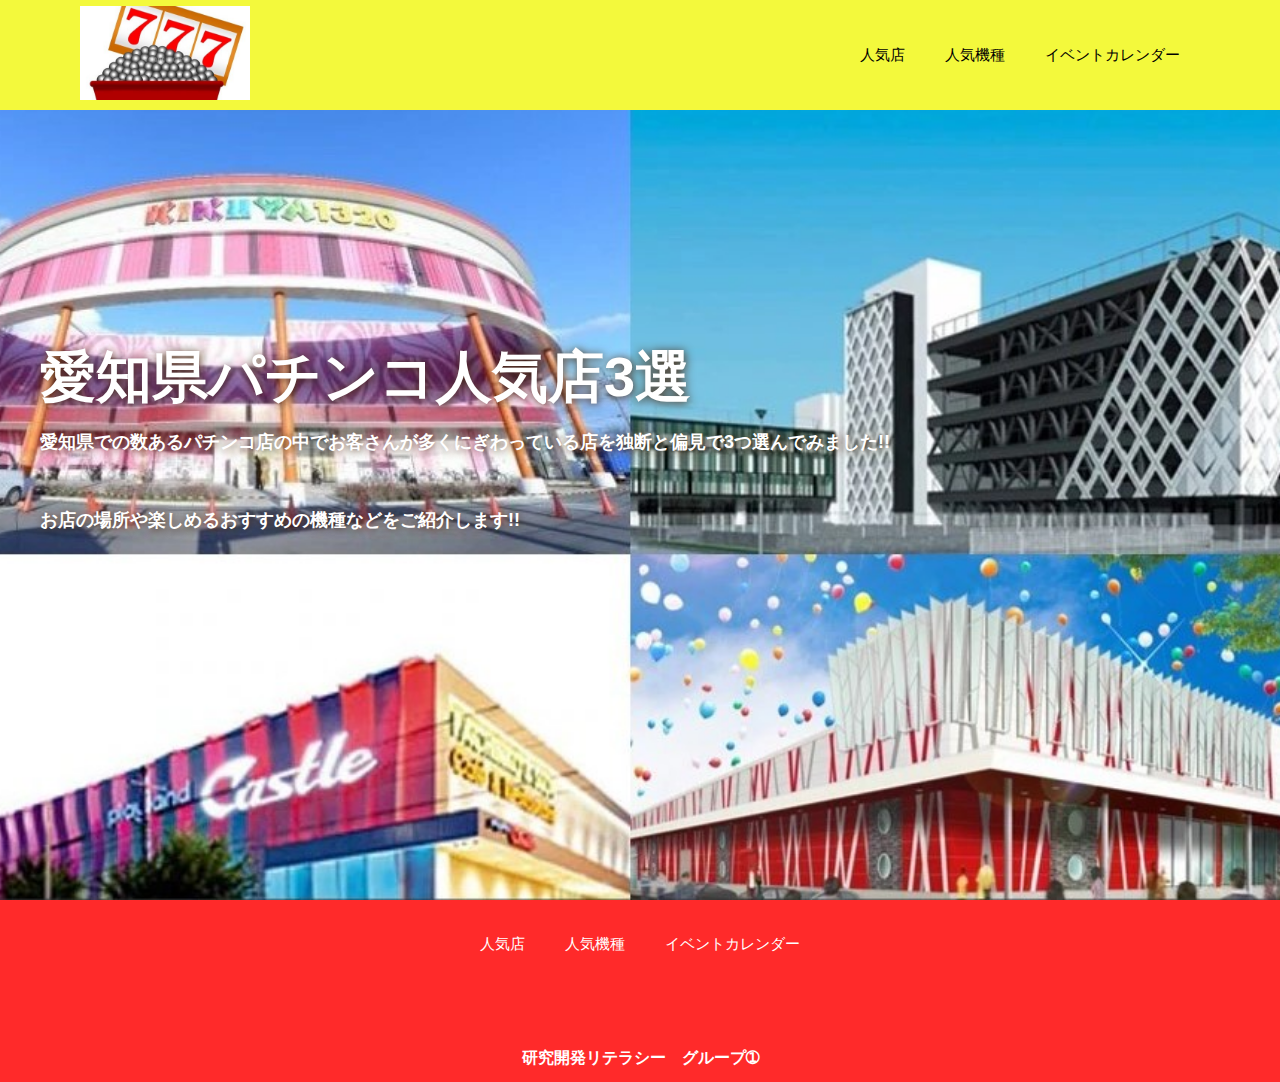
<file: index.html>
<!DOCTYPE html>
<html>
    <head>
        <meta charset="UTF-8">
        <title>愛知県パチンコ人気店まとめ</title>
        <meta name="description" content="愛知県パチンコ人気店まとめ">
        <meta name="viewport" content="width=device-width">
        <script src="https://ajax.googleapis.com/ajax/libs/jquery/1.11.0/jquery.min.js"></script>
        <script src="js/script.js"></script>
        <link href="css/index.css" rel="stylesheet">
        <link rel="preconnect" href="https://fonts.googleapis.com">  
    </head>
    <body>
        <header class="header">
            <div class="header-inner">
                <a class="header-logo" href="index.html">
                    <img src="images/common/patinko.jpg" alt="ロゴ" class="logo1">
                </a>
                <button class="toggle-menu-button"></button>
                <div class="header-site-menu">
                    <nav class="site-menu">
                        <ul>
                            <li><a href="map.html">人気店</a></li>
                            <li><a href="machine.html">人気機種</a></li>
                            <li><a href="event.html">イベントカレンダー</a></li>
                        </ul>
                    </nav>
                </div>
            </div>
        </header>
        <main class="main">
            
            <div class="first-view">
                <div class="first-view-text">
                    <h1>愛知県パチンコ人気店3選</h1>
                    <p>愛知県での数あるパチンコ店の中でお客さんが多くにぎわっている店を独断と偏見で3つ選んでみました!!</p>
                    <div class="lead">
                        <p>お店の場所や楽しめるおすすめの機種などをご紹介します!!</p>
                    </div>
                </div>
            </div>
        </main>
        <footer class="footer">
            <nav class="site-menu">
                <ul>
                    <li><a href="map.html">人気店</a></li>
                    <li><a href="machine.html">人気機種</a></li>
                    <li><a href="event.html">イベントカレンダー</a></li>
                </ul>
            </nav>
          
            <p class="copyright"><small>研究開発リテラシー　グループ➀</small></p>
        </footer>
    </body>
</html>
</file>
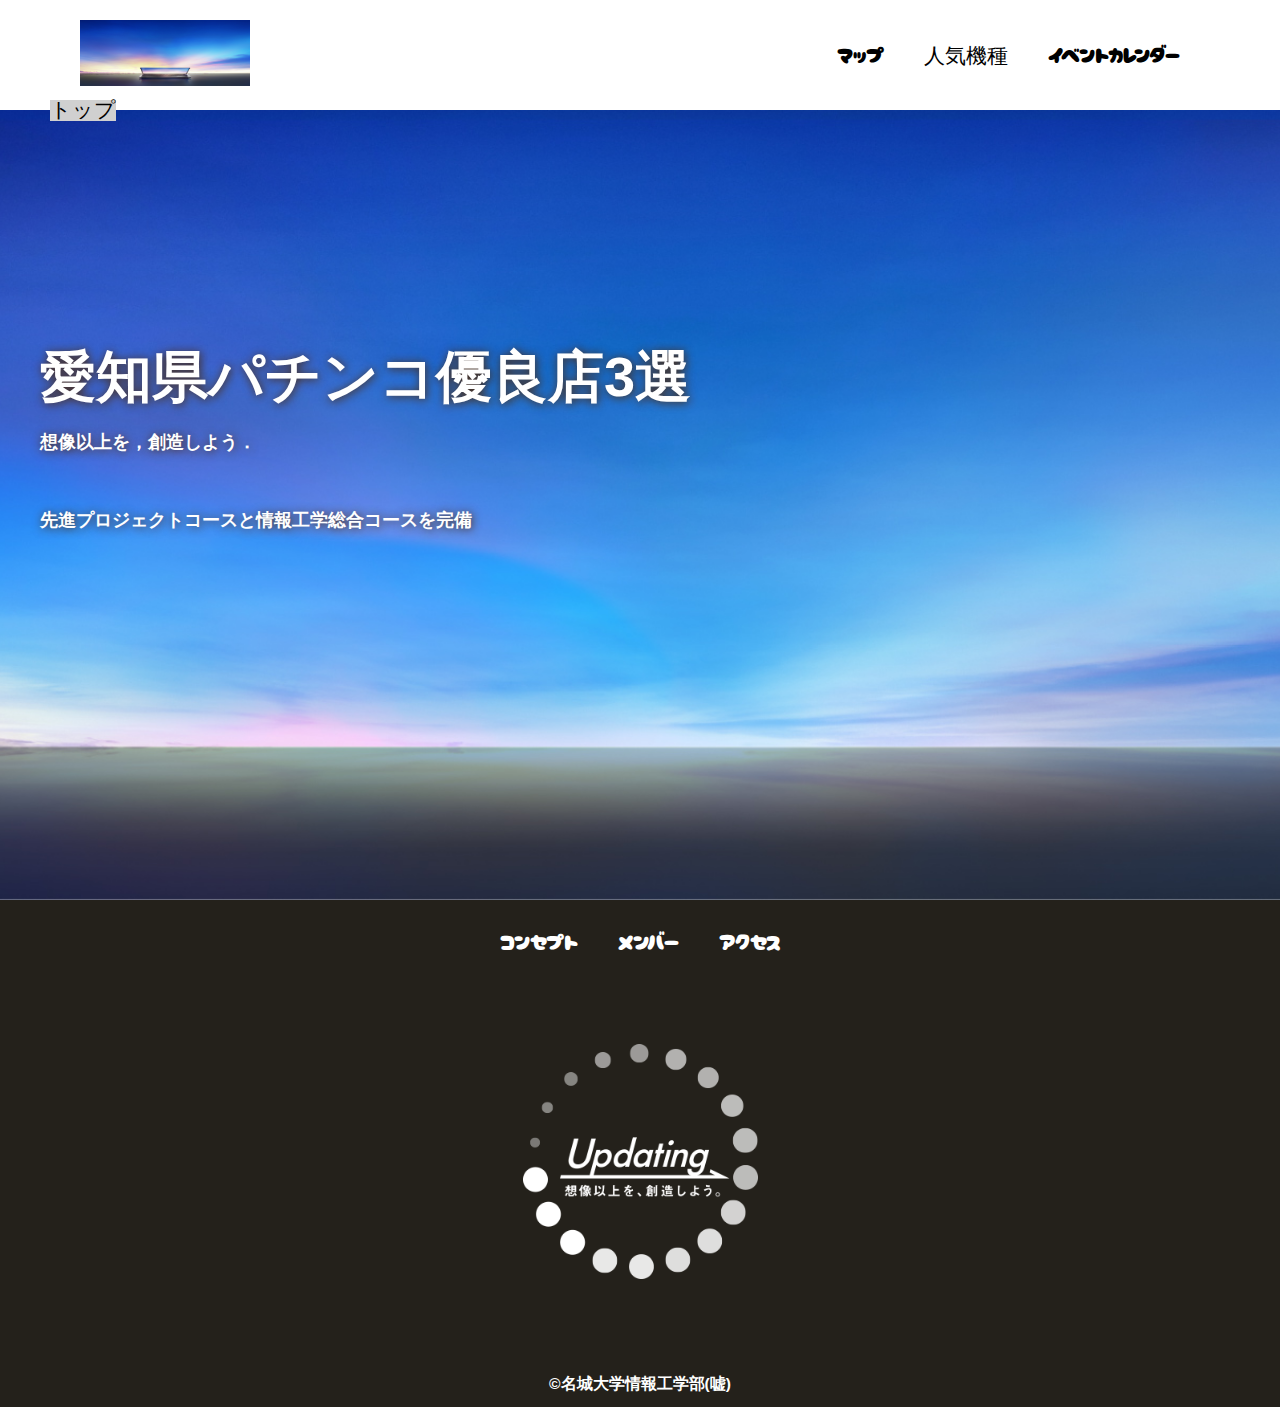
<file: 10/index.html>
<!DOCTYPE html>
<html>
    <head>
        <meta charset="UTF-8">
        <title>愛知県パチンコ優良店まとめ</title>
        <meta name="description" content="愛知県パチンコ優良店まとめ">
        <meta name="viewport" content="width=device-width">
        <script src="https://ajax.googleapis.com/ajax/libs/jquery/1.11.0/jquery.min.js"></script>
        <script src="js/script.js"></script>
        <link href="css/index.css" rel="stylesheet">
        <link rel="preconnect" href="https://fonts.googleapis.com">
        <link rel="preconnect" href="https://fonts.gstatic.com" crossorigin>
        <link href="https://fonts.googleapis.com/css2?family=Cherry+Bomb+One&display=swap" rel="stylesheet">    
    </head>
    <body>
        <header class="header">
            <div class="header-inner">
                <a class="header-logo" href="index.html">
                    <img src="images/common/logo.png" alt="ロゴ">
                </a>
                <button class="toggle-menu-button"></button>
                <div class="header-site-menu">
                    <nav class="site-menu">
                        <ul>
                            <li><a href="map.html">マップ</a></li>
                            <li><a href="machine.html">人気機種</a></li>
                            <li><a href="ivent.html">イベントカレンダー</a></li>
                        </ul>
                    </nav>
                </div>
            </div>
        </header>
        <main class="main">
            <nav class="floating">
                <ul>
                    <li><a href="#">トップ</a></li>
                </ul>
            </nav>
            <div class="first-view">
                <div class="first-view-text">
                    <h1>愛知県パチンコ優良店3選</h1>
                    <p>想像以上を，創造しよう．</p>
                    <div class="lead">
                        <p>先進プロジェクトコースと情報工学総合コースを完備</p>
                    </div>
                </div>
            </div>
        </main>
        <footer class="footer">
            <nav class="site-menu">
                <ul>
                    <li><a href="concept.html">コンセプト</a></li>
                    <li><a href="members.html">メンバー</a></li>
                    <li><a href="access.html">アクセス</a></li>
                </ul>
            </nav>
            <a class="footer-logo" href="index.html">
                <img src="images/common/logo_footer.png" alt="ロゴ">
            </a>
            <p class="copyright"><small>&copy;名城大学情報工学部(嘘)</small></p>
        </footer>
    </body>
</html>
</file>
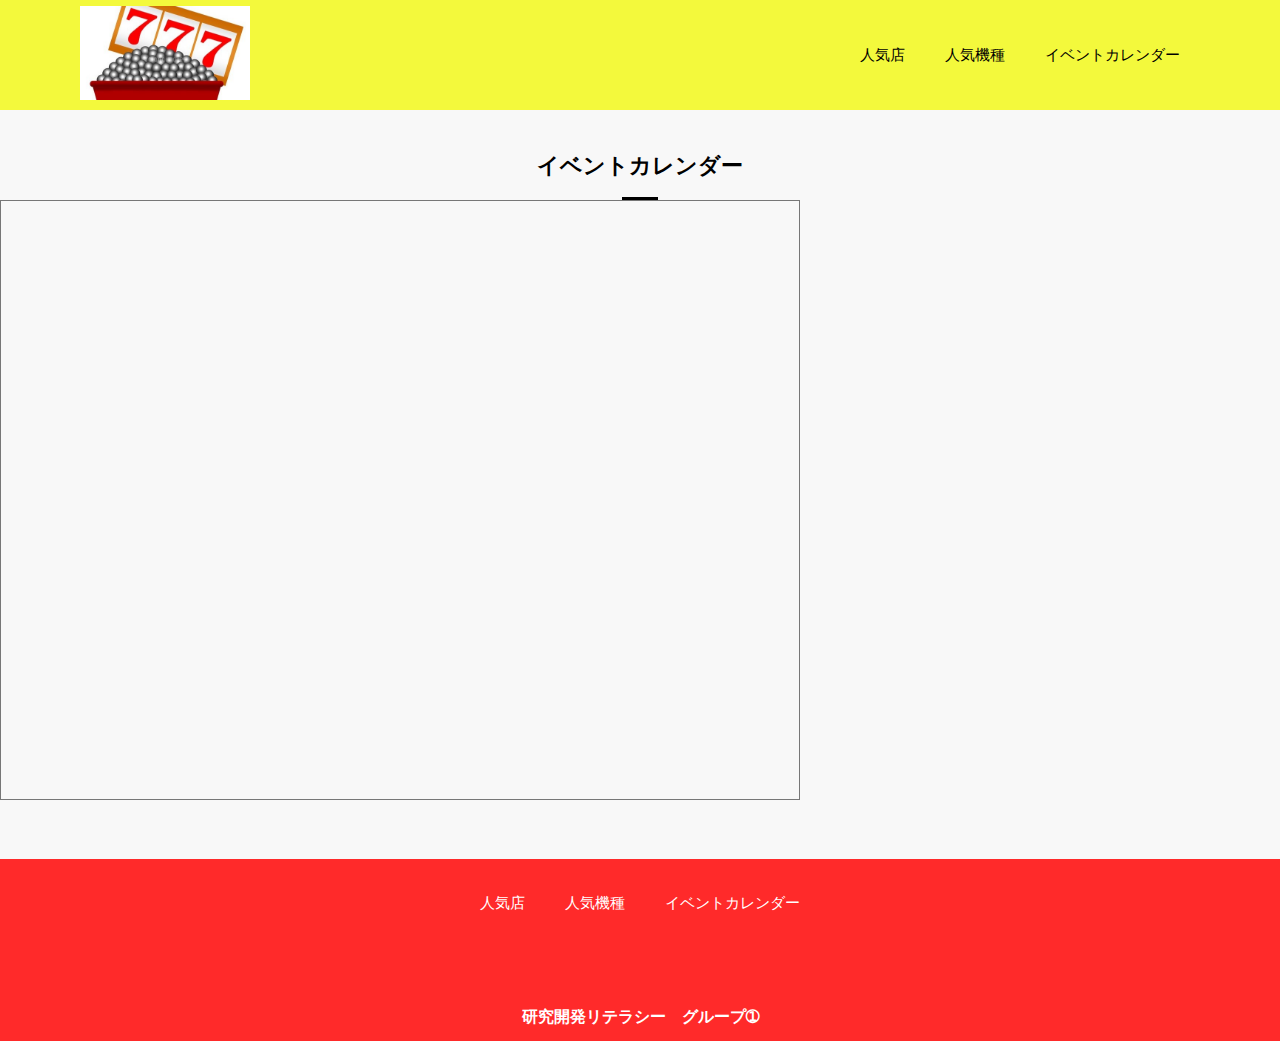
<file: event.html>
<!DOCTYPE html>
<html>
    <head>
        <meta charset="UTF-8">
        <title>イベントカレンダー</title>
        <meta name="description" content="カレンダー">
        <meta name="viewport" content="width=device-width">
        <script src="js/script.js"></script>
        <link href="css/common.css" rel="stylesheet">
        <link href="css/event.css" rel="stylesheet">
        <link rel="preconnect" href="https://fonts.googleapis.com">
    </head>
    <body>
        <header class="header">
            <div class="header-inner">
                <a class="header-logo" href="index.html">
                    <img src="images/common/patinko.jpg" alt="ロゴ">
                </a>
                <button class="toggle-menu-button"></button>
                <div class="header-site-menu">
                    <nav class="site-menu">
                        <ul>
                            <li><a href="map.html">人気店</a></li>
                            <li><a href="machine.html">人気機種</a></li>
                            <li><a href="event.html">イベントカレンダー</a></li>
                        </ul>
                    </nav>
                </div>
            </div>
        </header>
        <main class="main">
            <div class="members">
                <h2>イベントカレンダー</h2>
                <iframe src="https://calendar.google.com/calendar/embed?height=600&wkst=1&ctz=Asia%2FTokyo&bgcolor=%23ffffff&showTitle=0&showTz=0&src=MjMxMjA1MDg4QGNjbWFpbGcubWVpam8tdS5hYy5qcA&src=MjMxMjA1MDg4QGllLm1laWpvLXUuYWMuanA&color=%23039BE5&color=%23AD1457" style="border:solid 1px #777" width="800" height="600" frameborder="0" scrolling="no"></iframe>
            </div>
        </main>
        <footer class="footer">
            <nav class="site-menu">
                <ul>
                    <li><a href="map.html">人気店</a></li>
                    <li><a href="machine.html">人気機種</a></li>
                    <li><a href="event.html">イベントカレンダー</a></li>
                </ul>
            </nav>
            
            <p class="copyright"><small>研究開発リテラシー　グループ➀
            </small></p>
        </footer>
    </body>
</html>
</file>
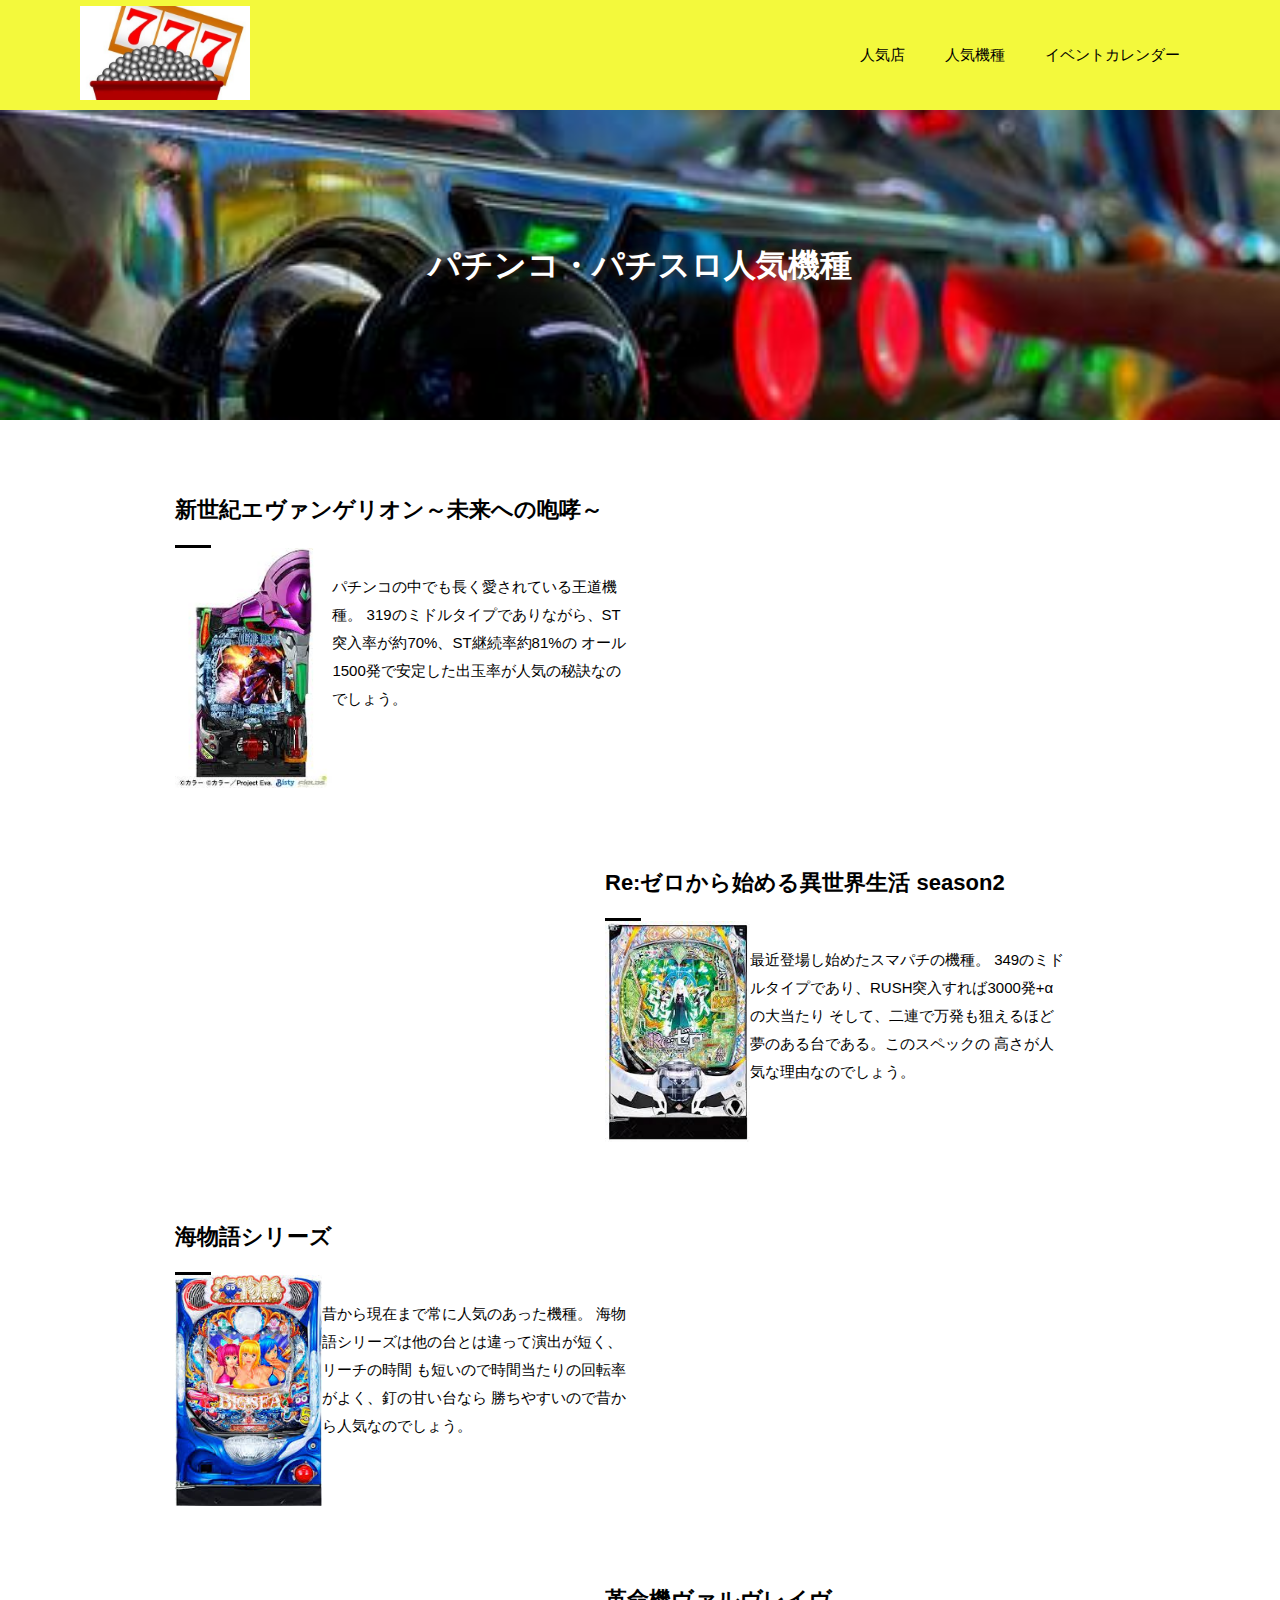
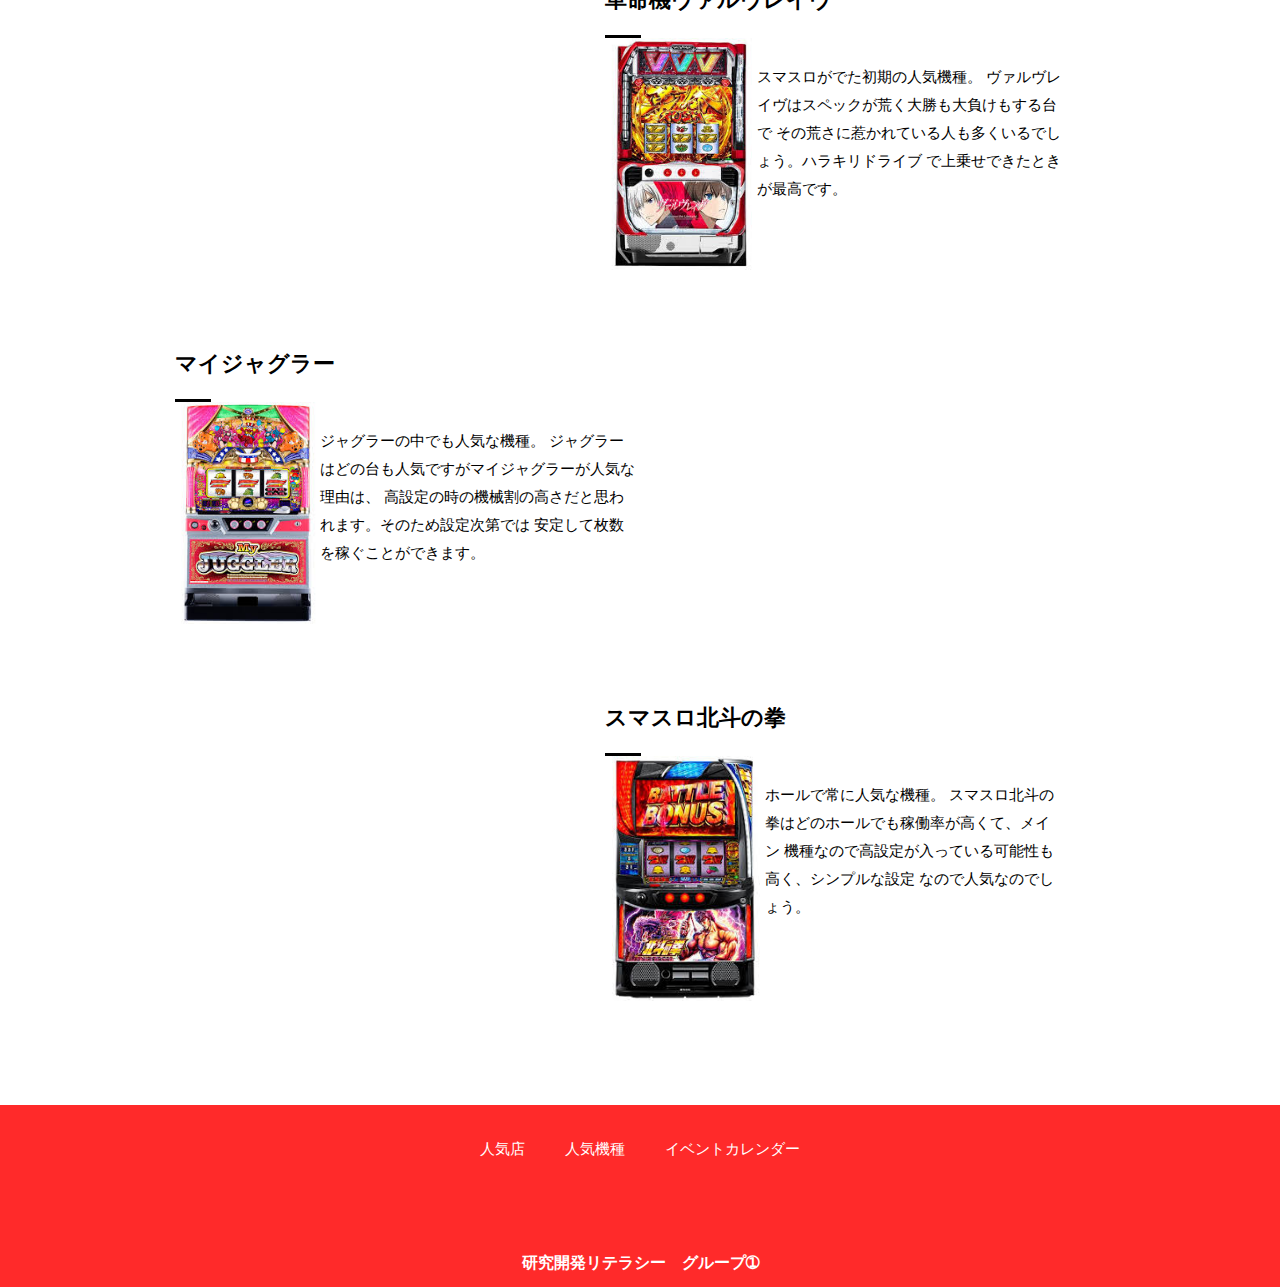
<file: machine.html>
<!DOCTYPE html>
<html>
    <head>
        <meta charset="UTF-8">
        <title>人気機種</title>
        <meta name="description" content="機種">
        <meta name="viewport" content="width=device-width">
        <script src="js/script.js"></script>
        <link href="css/common.css" rel="stylesheet">
        <link href="css/machine.css" rel="stylesheet">
       <link rel="preconnect" href="https://fonts.googleapis.com">
    <body>
        <header class="header">
            <div class="header-inner">
                <a class="header-logo" href="index.html">
                    <img src="images/common/patinko.jpg" alt="ロゴ">
                </a>
                <button class="toggle-menu-button"></button>
                <div class="header-site-menu">
                    <nav class="site-menu">
                        <ul>
                            <li><a href="map.html">人気店</a></li>
                            <li><a href="machine.html">人気機種</a></li>
                            <li><a href="event.html">イベントカレンダー</a></li>
                        </ul>
                    </nav>
                </div>
            </div>
        </header>
        <main class="main">
            <div class="title">
                <h1>パチンコ・パチスロ人気機種</h1>
            </div>
            <div class="feature">
                <div class="feature-text">
                    <h2>新世紀エヴァンゲリオン～未来への咆哮～</h2>
                    <div class="jpg-text">
                        <figure p class="image"><img src="images/machine/eva15.jpg" alt=""></figure>
                            <p class="text">パチンコの中でも長く愛されている王道機種。
                                319のミドルタイプでありながら、ST突入率が約70%、ST継続率約81%の
                                オール1500発で安定した出玉率が人気の秘訣なのでしょう。</p>
                    </div>
                </div>
            </div>
            <div class="feature reverse">
                <div class="feature-text">
                    <h2>Re:ゼロから始める異世界生活 season2</h2>
                    <div class="jpg-text">
                        <figure p class="image"><img src="images/machine/Re2.jpg" alt=""></figure>
                            <p class="text">最近登場し始めたスマパチの機種。
                              349のミドルタイプであり、RUSH突入すれば3000発+αの大当たり
                              そして、二連で万発も狙えるほど夢のある台である。このスペックの
                              高さが人気な理由なのでしょう。
                            </p>
                    </div>
                </div>
            </div>
            <div class="feature">
                <div class="feature-text">
                    <h2>海物語シリーズ</h2>
                    <div class="jpg-text">
                        <figure p class="image"><img src="images/machine/umi.jpg" alt=""></figure>
                            <p class="text">昔から現在まで常に人気のあった機種。
                                海物語シリーズは他の台とは違って演出が短く、リーチの時間
                                も短いので時間当たりの回転率がよく、釘の甘い台なら
                                勝ちやすいので昔から人気なのでしょう。
                            </p>
                    </div>
                </div>
            </div>
            <div class="feature reverse">
                <div class="feature-text">
                    <h2>革命機ヴァルヴレイヴ</h2>
                    <div class="jpg-text">
                        <figure p class="image"><img src="images/machine/val.jpg" alt=""></figure>
                            <p class="text">スマスロがでた初期の人気機種。
                                ヴァルヴレイヴはスペックが荒く大勝も大負けもする台で
                                その荒さに惹かれている人も多くいるでしょう。ハラキリドライブ
                                で上乗せできたときが最高です。
                            </p>
                    </div>
                </div>
            </div>
            <div class="feature">
                <div class="feature-text">
                    <h2>マイジャグラー</h2>
                    <div class="jpg-text">
                        <figure p class="image"><img src="images/machine/myjag.jpg" alt=""></figure>
                            <p class="text">ジャグラーの中でも人気な機種。
                                ジャグラーはどの台も人気ですがマイジャグラーが人気な理由は、
                                高設定の時の機械割の高さだと思われます。そのため設定次第では
                                安定して枚数を稼ぐことができます。
                            </p>
                    </div>
                </div>
            </div>
            <div class="feature reverse">
                <div class="feature-text">
                    <h2>スマスロ北斗の拳</h2>
                    <div class="jpg-text">
                        <figure p class="image"><img src="images/machine/hokuto.jpg" alt=""></figure>
                            <p class="text">ホールで常に人気な機種。
                                スマスロ北斗の拳はどのホールでも稼働率が高くて、メイン
                                機種なので高設定が入っている可能性も高く、シンプルな設定
                                なので人気なのでしょう。
                            </p>
                    </div>
                </div>
            </div>
            
        </main>
        <footer class="footer">
            <nav class="site-menu">
                <ul>
                    <li><a href="map.html">人気店</a></li>
                    <li><a href="machine.html">人気機種</a></li>
                    <li><a href="event.html">イベントカレンダー</a></li>
                </ul>
            </nav>
            <p class="copyright"><small>研究開発リテラシー　グループ➀</small></p>
        </footer>
    </body>
</html>
</file>
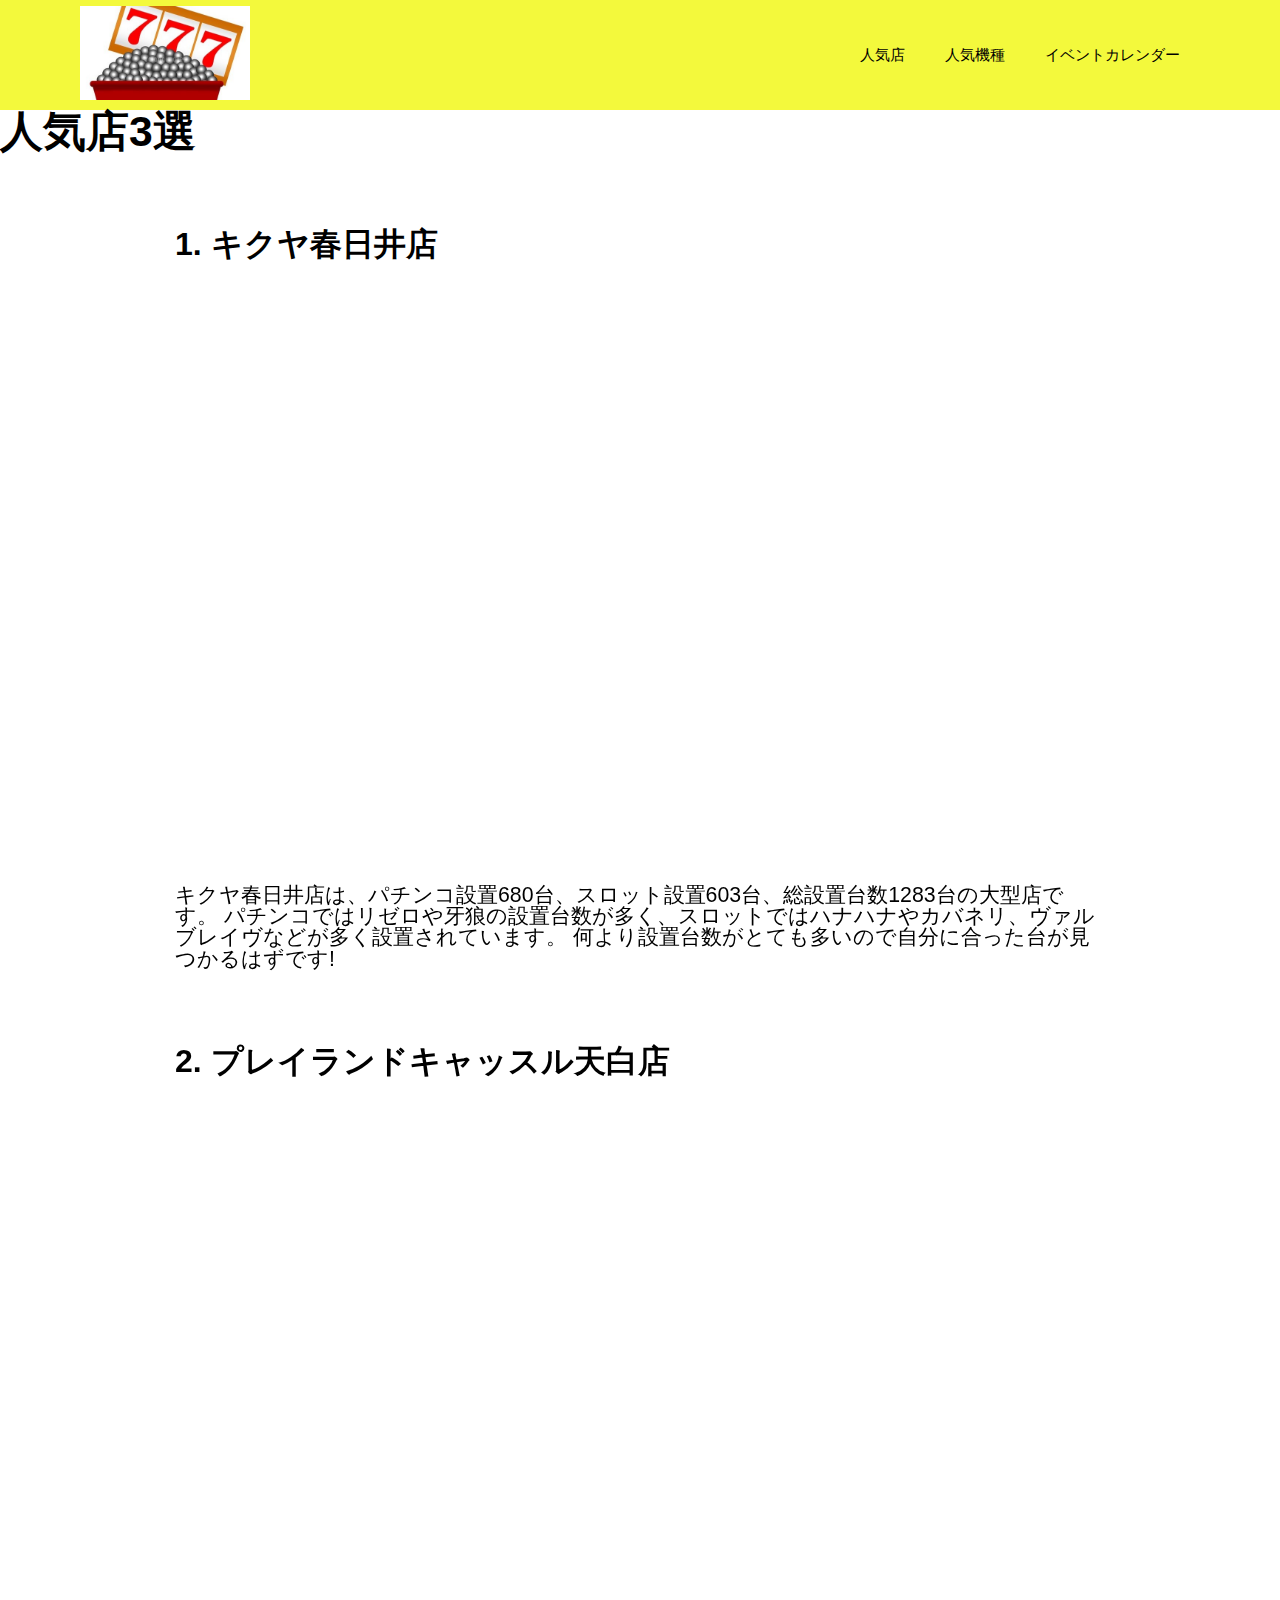
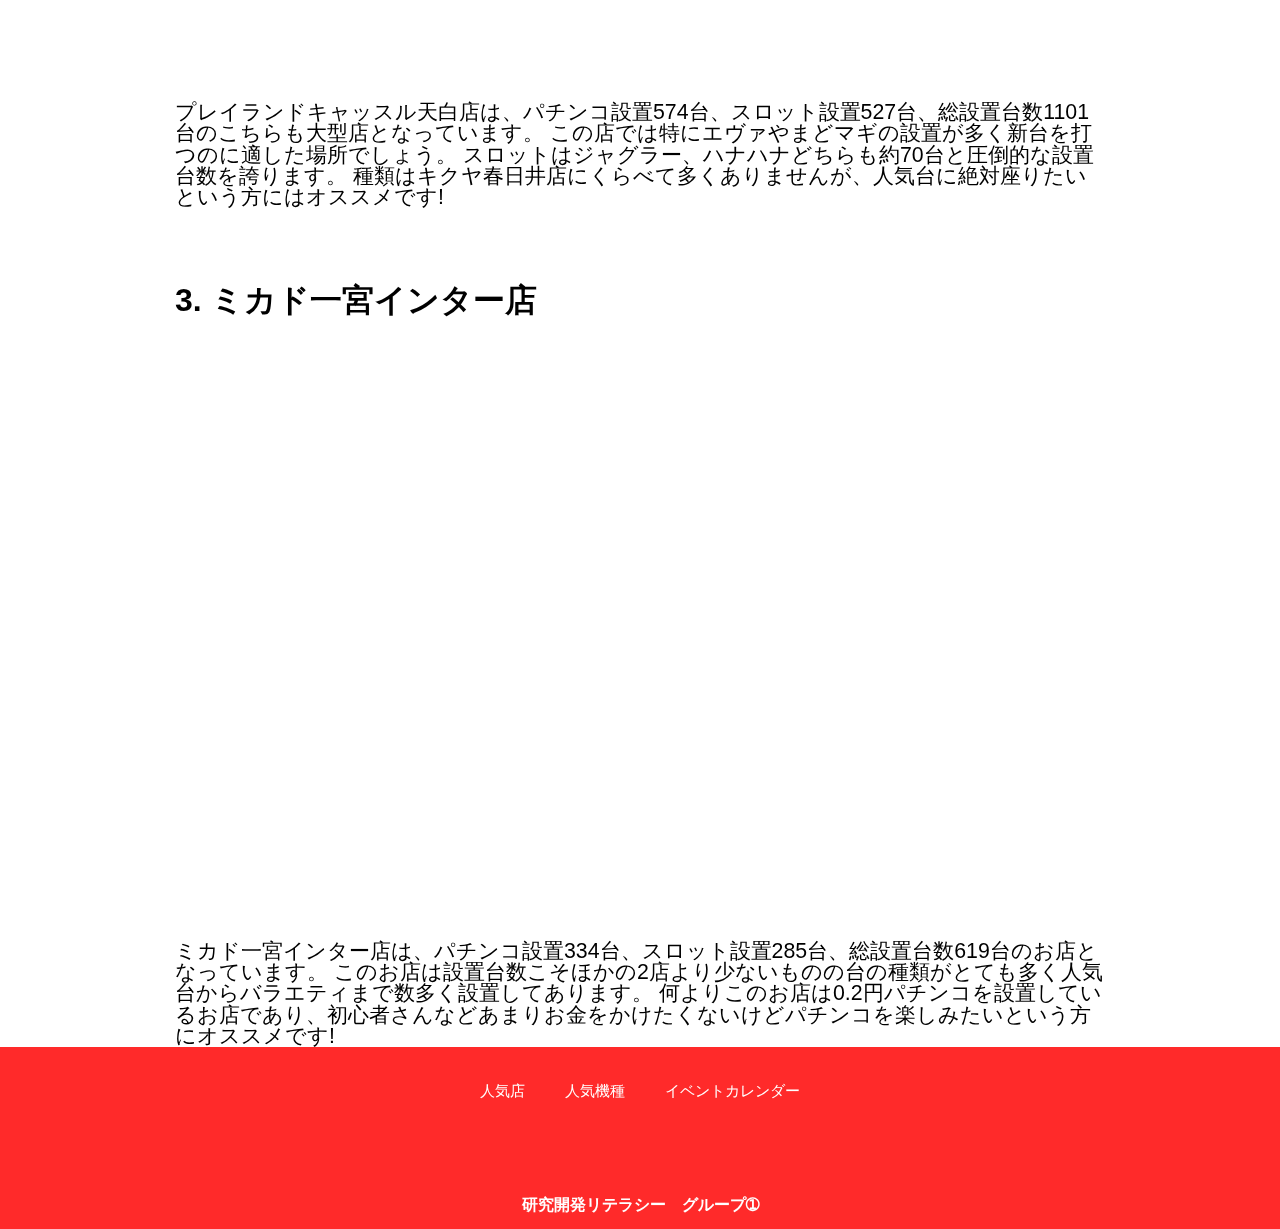
<file: map.html>
<!DOCTYPE html>
<html>
    <head>
        <meta charset="UTF-8">
        <title>人気店</title>
        <meta name="description" content="地図">
        <meta name="viewport" content="width=device-width">
        <script src="https://ajax.googleapis.com/ajax/libs/jquery/1.11.0/jquery.min.js"></script>
        <script src="js/script.js"></script>
        <link href="css/common.css" rel="stylesheet">
        <link href="css/map.css" rel="stylesheet">
        <link rel="preconnect" href="https://fonts.googleapis.com">  
    </head>
    <body>
        <header class="header">
            <div class="header-inner">
                <a class="header-logo" href="index.html">
                    <img src="images/common/patinko.jpg" alt="ロゴ" class="logo">
                </a>
                <button class="toggle-menu-button"></button>
                <div class="header-site-menu">
                    <nav class="site-menu">
                        <ul>
                            <li><a href="map.html">人気店</a></li>
                            <li><a href="machine.html">人気機種</a></li>
                            <li><a href="event.html">イベントカレンダー</a></li>
                        </ul>
                    </nav>
                </div>
            </div>
        </header>
        <main class="main">
            <div class="title">
                <h1>人気店3選</h1>
            </div>
            <div class="map">
                <h2>1. キクヤ春日井店</h2>
                <iframe src="https://www.google.com/maps/embed?pb=!1m18!1m12!1m3!1d3257.4362736905027!2d136.9591667!3d35.2702778!2m3!1f0!2f0!3f0!3m2!1i1024!2i768!4f13.1!3m3!1m2!1s0x600372f50f95c38b%3A0x5877326886b594ba!2z44Kt44Kv44Ok5pil5pel5LqV5bqX!5e0!3m2!1sja!2sjp!4v1720975347535!5m2!1sja!2sjp" width="600" height="450" style="border:0;" allowfullscreen="" loading="lazy" referrerpolicy="no-referrer-when-downgrade"></iframe>
                <a>キクヤ春日井店は、パチンコ設置680台、スロット設置603台、総設置台数1283台の大型店です。
                    パチンコではリゼロや牙狼の設置台数が多く、スロットではハナハナやカバネリ、ヴァルブレイヴなどが多く設置されています。
                    何より設置台数がとても多いので自分に合った台が見つかるはずです!
                </a>
            </div>

            <div class="map">
                <h2>2. プレイランドキャッスル天白店</h2>
                <iframe src="https://www.google.com/maps/embed?pb=!1m18!1m12!1m3!1d6525.2854602501975!2d136.99198239999998!3d35.140588199999996!2m3!1f0!2f0!3f0!3m2!1i1024!2i768!4f13.1!3m3!1m2!1s0x60036527b82234ef%3A0x3e5e55e0052d351!2z44OX44Os44Kk44Op44Oz44OJ44Kt44Oj44OD44K544OrIOWkqeeZveW6lw!5e0!3m2!1sja!2sjp!4v1720975959923!5m2!1sja!2sjp" width="600" height="450" style="border:0;" allowfullscreen="" loading="lazy" referrerpolicy="no-referrer-when-downgrade"></iframe>
                <a>プレイランドキャッスル天白店は、パチンコ設置574台、スロット設置527台、総設置台数1101台のこちらも大型店となっています。
                    この店では特にエヴァやまどマギの設置が多く新台を打つのに適した場所でしょう。
                    スロットはジャグラー、ハナハナどちらも約70台と圧倒的な設置台数を誇ります。
                    種類はキクヤ春日井店にくらべて多くありませんが、人気台に絶対座りたいという方にはオススメです!</a>
            </div>

            <div class="map">
                <h2>3. ミカド一宮インター店</h2>
                <iframe src="https://www.google.com/maps/embed?pb=!1m18!1m12!1m3!1d3257.3599213473904!2d136.8340332!3d35.2721766!2m3!1f0!2f0!3f0!3m2!1i1024!2i768!4f13.1!3m3!1m2!1s0x60030a9a1bd890bb%3A0x4b89fad62d34d3be!2z44Of44Kr44OJ5LiA5a6u44Kk44Oz44K_44O85bqX!5e0!3m2!1sja!2sjp!4v1720976182875!5m2!1sja!2sjp" width="600" height="450" style="border:0;" allowfullscreen="" loading="lazy" referrerpolicy="no-referrer-when-downgrade"></iframe>
                <a>ミカド一宮インター店は、パチンコ設置334台、スロット設置285台、総設置台数619台のお店となっています。
                    このお店は設置台数こそほかの2店より少ないものの台の種類がとても多く人気台からバラエティまで数多く設置してあります。
                    何よりこのお店は0.2円パチンコを設置しているお店であり、初心者さんなどあまりお金をかけたくないけどパチンコを楽しみたいという方にオススメです!
                </a>
            </div>
        </main>
        <footer class="footer">
            <nav class="site-menu">
                <ul>
                    <li><a href="map.html">人気店</a></li>
                    <li><a href="machine.html">人気機種</a></li>
                    <li><a href="event.html">イベントカレンダー</a></li>
                </ul>
            </nav>
            <p class="copyright"><small>研究開発リテラシー　グループ➀</small></p>
        </footer>
    </body>
</html>
</file>
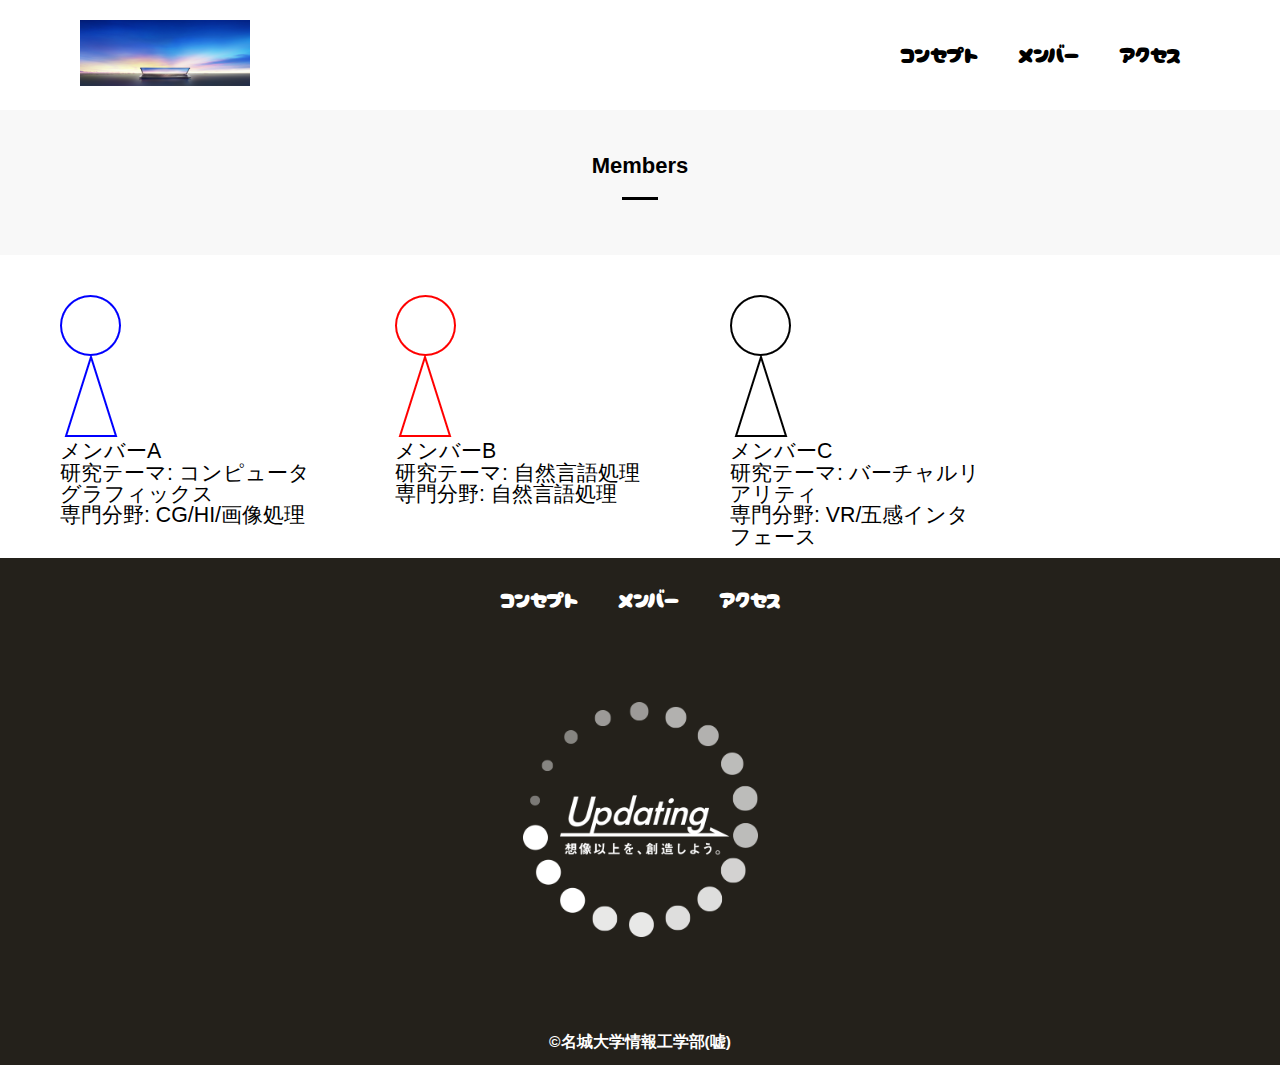
<file: 10/10-03-members.html>
<!DOCTYPE html>
<html>
    <head>
        <meta charset="UTF-8">
        <title>名城大学情報工学部非公式HP</title>
        <meta name="description" content="ページの概要">
        <meta name="viewport" content="width=device-width">
        <script src="https://ajax.googleapis.com/ajax/libs/jquery/1.11.0/jquery.min.js"></script>
        <script src="js/script.js"></script>
        <link href="css/common.css" rel="stylesheet">
        <link href="css/members.css" rel="stylesheet">
        <link rel="preconnect" href="https://fonts.googleapis.com">
        <link rel="preconnect" href="https://fonts.gstatic.com" crossorigin>
        <link href="https://fonts.googleapis.com/css2?family=Cherry+Bomb+One&display=swap" rel="stylesheet">    
    </head>
    <body>
        <header class="header">
            <div class="header-inner">
                <a class="header-logo" href="index.html">
                    <img src="images/common/logo.png" alt="ロゴ">
                </a>
                <button class="toggle-menu-button"></button>
                <div class="header-site-menu">
                    <nav class="site-menu">
                        <ul>
                            <li><a href="concept.html">コンセプト</a></li>
                            <li><a href="members.html">メンバー</a></li>
                            <li><a href="access.html">アクセス</a></li>
                        </ul>
                    </nav>
                </div>
            </div>
        </header>
        <main class="main">
            <div class="members">
                <h2>Members</h2>
            </div>
            <ul class="member-list">
                <li>
                    <img src="images/members/member_A.png" alt="メンバーA">
                    <dd>
                        <dt>メンバーA</dt>
                        <dd>研究テーマ: コンピュータグラフィックス</dd>
                    </dd>
                    <p class="speciality">専門分野: CG/HI/画像処理</p>    
                </li>
                <li>
                    <img src="images/members/member_B.png" alt="メンバーB">
                    <dd>
                        <dt>メンバーB</dt>
                        <dd>研究テーマ: 自然言語処理</dd>
                    </dd>
                    <p class="speciality">専門分野: 自然言語処理</p>    
                </li>
                <li>
                    <img src="images/members/member_C.png" alt="メンバーC">
                    <dd>
                        <dt>メンバーC</dt>
                        <dd>研究テーマ: バーチャルリアリティ</dd>
                    </dd>
                    <p class="speciality">専門分野: VR/五感インタフェース</p>    
                </li>
            </ul>
        </main>
        <footer class="footer">
            <nav class="site-menu">
                <ul>
                    <li><a href="concept.html">コンセプト</a></li>
                    <li><a href="members.html">メンバー</a></li>
                    <li><a href="access.html">アクセス</a></li>
                </ul>
            </nav>
            <a class="footer-logo" href="index.html">
                <img src="images/common/logo_footer.png" alt="ロゴ">
            </a>
            <p class="copyright"><small>&copy;名城大学情報工学部(嘘)</small></p>
        </footer>
    </body>
</html>
</file>
<file: css/index.css>
@charset "utf-8";


.first-view {
    height: calc(100vh - 110px);
    background-image: url(../images/index/pati-index.jpg);
    background-repeat: no-repeat;
    background-position: center center;
    background-size: cover;
    display: flex;
    align-items: center;
}

.first-view-text {
    width: 100%;
    max-width: 1200px;
    margin-left: auto;
    margin-right: auto;
    padding-left: 40ox;
    padding-bottom: 80px;
    color: #ffffff;
    font-weight: bold;
    text-shadow: 1px 1px 10px #4b2c14;
}

.first-view-text h1 {
    font-family: "Montserrat", sans-serif;
    font-size: 56px;
    line-height: 72px;
}

.first-view-text p {
    font-size: 18px;
    margin-top: 20px;
}

.lead {
    max-width: 1200px;
    margin: 60px auto;
}

*,
::before,
::after {
    padding: 0;
    margin: 0;
    box-sizing: border-box;
}

ul, ol {
    list-style: none;
}

a {
    color: inherit;
    text-decoration: none;
}

body {
    font-family: sans-serif;
    font-size: 16pt;
    color: #000000;
    line-height: 1;
    background-color: #ffffff;
}

img {
    max-width: 100%;
}

.header{
    background-color:#f3f93c;
}
.header-inner {
    max-width: 1200px;
    height: 110px;
    margin-left: auto;
    margin-right: auto;
    padding-left: 40px;
    padding-right: 40px;
    display: flex;
    justify-content: space-between;
    align-items: center;
    background-color: #f3f93c;
}

.toggle-menu-button {
    display: none;
}

.header-logo {
    display: block;
    width: 170px;
}


.site-menu ul {
    display: flex;
}

.site-menu ul li {
    margin-left: 20px;
    margin-right: 20px;
}

.site-menu ul li a {
    font-size: 15px;
    line-height: 28px;
    margin-top: 20px;
}

@media (max-width: 800px) {
    .site-menu ul {
        display: block;
        text-align: center;
    }

    .site-menu li {
        margin-top: 20px;
    }

    .header {
        position: fixed;
        top: 0;
        left: 0;
        right: 0;
        background-color: #f3f93c;
        height: 50px;
        z-index: 10;
        box-shadow: 0 3px 6px rgba(0, 0, 0, 0.1);
    }

    .header-inner {
        padding-left: 20px;
        padding-right: 20px;
        height: 100%;
        position: relative;
    }

    .header-site-menu {
        position: absolute;
        top: 100%;
        left: 0;
        right: 0;
        color: #000000;
        background-color: #f3f93c;
        padding-top: 30px;
        padding-bottom: 50px;
        display: none;
    }

    .header-site-menu.is-show {
        display: block;
    }

    .header-logo {
        width: 100px;
    }

    .main {
        padding-top: 50px;;
    }

    .footer-logo {
        margin-top: 60px;
    }

    .copyright {
        margin-top: 50px;
    }

    .toggle-menu-button {
        display: block;
        width: 44px;
        height: 34px;
        background-image: url(../images/common/icon-menu.png);
        background-size: 50%;
        background-position: center;
        background-repeat: no-repeat;
        background-color: transparent;
        border: none;
        border-radius: 0;
        outline: none;
    }
}
.footer {
    color: #ffffff;
    background-color: #ff2a2a;
    padding-top: 30px;
    padding-bottom: 15px;
    display: flex;
    flex-direction: column;
    align-items: center;
    font-size: 14pt;
}

.footer-logo {
    display: block;
    width: 235px;
    margin-top: 90px;
}

.copyright {
    font-size: 14pt;
    font-weight: bold;
    margin-top: 90px;
}
</file>
<file: 10/css/index.css>
@charset "utf-8";

nav.floating {
    position: absolute;
    top: 100px;
    left: 50px;
    background-color: #d0d0d0;
}

.first-view {
    height: calc(100vh - 110px);
    background-image: url(../images/index/bg_main.jpg);
    background-repeat: no-repeat;
    background-position: center center;
    background-size: cover;
    display: flex;
    align-items: center;
}

.first-view-text {
    width: 100%;
    max-width: 1200px;
    margin-left: auto;
    margin-right: auto;
    padding-left: 40ox;
    padding-bottom: 80px;
    color: #ffffff;
    font-weight: bold;
    text-shadow: 1px 1px 10px #4b2c14;
}

.first-view-text h1 {
    font-family: "Montserrat", sans-serif;
    font-size: 56px;
    line-height: 72px;
}

.first-view-text p {
    font-size: 18px;
    margin-top: 20px;
}

.lead {
    max-width: 1200px;
    margin: 60px auto;
}

*,
::before,
::after {
    padding: 0;
    margin: 0;
    box-sizing: border-box;
}

ul, ol {
    list-style: none;
}

a {
    color: inherit;
    text-decoration: none;
}

body {
    font-family: sans-serif;
    font-size: 16pt;
    color: #000000;
    line-height: 1;
    background-color: #ffffff;
}

img {
    max-width: 100%;
}

.header-inner {
    max-width: 1200px;
    height: 110px;
    margin-left: auto;
    margin-right: auto;
    padding-left: 40px;
    padding-right: 40px;
    display: flex;
    justify-content: space-between;
    align-items: center;
}

.toggle-menu-button {
    display: none;
}

.header-logo {
    display: block;
    width: 170px;
}

.site-menu ul {
    display: flex;
}

.site-menu ul li {
    margin-left: 20px;
    margin-right: 20px;
}

.site-menu ul li a {
    font-family: 'Cherry Bomb One', cursive;
}

@media (max-width: 800px) {
    .site-menu ul {
        display: block;
        text-align: center;
    }

    .site-menu li {
        margin-top: 20px;
    }

    .header {
        position: fixed;
        top: 0;
        left: 0;
        right: 0;
        background-color: #ffffff;
        height: 50px;
        z-index: 10;
        box-shadow: 0 3px 6px rgba(0, 0, 0, 0.1);
    }

    .header-inner {
        padding-left: 20px;
        padding-right: 20px;
        height: 100%;
        position: relative;
    }

    .header-site-menu {
        position: absolute;
        top: 100%;
        left: 0;
        right: 0;
        color: #ffffff;
        background-color: #736e62;
        padding-top: 30px;
        padding-bottom: 50px;
        display: none;
    }

    .header-site-menu.is-show {
        display: block;
    }

    .header-logo {
        width: 100px;
    }

    .main {
        padding-top: 50px;;
    }

    .footer-logo {
        margin-top: 60px;
    }

    .copyright {
        margin-top: 50px;
    }

    .toggle-menu-button {
        display: block;
        width: 44px;
        height: 34px;
        background-image: url(../images/common/icon-menu.png);
        background-size: 50%;
        background-position: center;
        background-repeat: no-repeat;
        background-color: transparent;
        border: none;
        border-radius: 0;
        outline: none;
    }
}
.footer {
    color: #ffffff;
    background-color: #24211b;
    padding-top: 30px;
    padding-bottom: 15px;
    display: flex;
    flex-direction: column;
    align-items: center;
}

.footer-logo {
    display: block;
    width: 235px;
    margin-top: 90px;
}

.copyright {
    font-size: 14pt;
    font-weight: bold;
    margin-top: 90px;
}
</file>
<file: css/common.css>
@charset "utf-8";

*,
::before,
::after {
    padding: 0;
    margin: 0;
    box-sizing: border-box;
}

ul, ol {
    list-style: none;
}

a {
    color: inherit;
    text-decoration: none;
}

body {
    font-family: sans-serif;
    font-size: 16pt;
    color: #000000;
    line-height: 1;
    background-color: #ffffff;
}

img {
    max-width: 100%;
}

.header{
    background-color: #f3f93c;
}
.header-inner {
    max-width: 1200px;
    height: 110px;
    margin-left: auto;
    margin-right: auto;
    padding-left: 40px;
    padding-right: 40px;
    display: flex;
    justify-content: space-between;
    align-items: center;
}

.toggle-menu-button {
    display: none;
}

.header-logo {
    display: block;
    width: 170px;
}

.site-menu ul {
    display: flex;
}

.site-menu ul li {
    margin-left: 20px;
    margin-right: 20px;
}

.site-menu ul li a {
    font-size: 15px;
    line-height: 28px;
    margin-top: 20px;
}

@media (max-width: 800px) {
    .site-menu ul {
        display: block;
        text-align: center;
    }

    .site-menu li {
        margin-top: 20px;
    }

    .header {
        position: fixed;
        top: 0;
        left: 0;
        right: 0;
        background-color: #f3f93c;
        height: 50px;
        z-index: 10;
        box-shadow: 0 3px 6px rgba(0, 0, 0, 0.1);
    }

    .header-inner {
        padding-left: 20px;
        padding-right: 20px;
        height: 100%;
        position: relative;
    }

    .header-site-menu {
        position: absolute;
        top: 100%;
        left: 0;
        right: 0;
        color: #000000;
        background-color: #f3f93c;
        padding-top: 30px;
        padding-bottom: 50px;
        display: none;
    }

    .header-site-menu.is-show {
        display: block;
    }

    .header-logo {
        width: 100px;
    }

    .main {
        padding-top: 50px;;
    }

    .footer-logo {
        margin-top: 60px;
    }

    .copyright {
        margin-top: 50px;
    }

    .toggle-menu-button {
        display: block;
        width: 44px;
        height: 34px;
        background-image: url(../images/common/icon-menu.png);
        background-size: 50%;
        background-position: center;
        background-repeat: no-repeat;
        background-color: transparent;
        border: none;
        border-radius: 0;
        outline: none;
    }
}

.footer {
    color: #ffffff;
    background-color: #ff2a2a;
    padding-top: 30px;
    padding-bottom: 15px;
    display: flex;
    flex-direction: column;
    align-items: center;
}

.footer-logo {
    display: block;
    width: 235px;
    margin-top: 90px;
}

.copyright {
    font-size: 14pt;
    font-weight: bold;
    margin-top: 90px;
}

@media (max-width: 800px) {
    .site-menu ul {
        display: block;
        text-align: center;
    }

    .site-menu li {
        margin-top: 20px;
    }

    .header {
        position: fixed;
        top: 0;
        left: 0;
        right: 0;
        background-color: #f3f93c;
        height: 50px;
        z-index: 10;
        box-shadow: 0 3px 6px rgba(0, 0, 0, 0.1);
    }

    .header-inner {
        padding-left: 20px;
        padding-right: 20px;
        height: 100%;
    }

    .header-logo {
        width: 100px;
    }

    .main {
        padding-top: 50px;
    }

    .footer-logo {
        margin-top: 60px;
    }

    .copyright {
        margin-top: 50px;
    }
}
</file>
<file: css/event.css>
.members {
    background-color: #f8f8f8;
    padding-top: 45px;
    padding-bottom: 55px;
}

.members h2 {
    font-size: 22px;
    font-weight: bold;
    text-align: center;
}

.header {
    background-color: #f3f93c;
}

.members h2::after {
    content: '';
    display: block;
    width: 36px;
    height: 3px;
    background-color: #000000;
    margin-top: 20px;
    margin-left: auto;
    margin-right: auto;
}

.calendar-container {
    width: 500px;
    margin: 0 auto;
    border-radius: 5px;
    background: #f6f5f4;
    color: #1a1a1a;
}

h1 {
    height: 80px;
    line-height: 80px;
    text-align: center;
    font-size: 24px;
    margin: 0;
}
    
.calendar {
    padding: 0 30px 30px 30px;
}
    
table {
    width: 100%;
}
    
th, td {
    text-align: center;
    padding: 10px;
}
    
th {
    font-weight: normal;
    font-size: 14px;
}
    
td {
    font-weight: bold;
}
    
.day *:first-child {
    color: #ff838b;
}
    
.day *:last-child {
    color: #6fb5ff;
}


.member-list li:first-child {
    margin-left: 0;
}

@media (max-width: 800px) {
    .member-list {
    padding-left: 20px;
    padding-right: 20px;
    }

    .member-list li {
        width: 220px;
        margin-left: 30px;
    }
}
</file>
<file: css/machine.css>
.title {
    height: 310px;
    background-image: url(../images/concept/free1.jpeg);
    background-repeat: no-repeat;
    background-position: center center;
    background-size: cover;
   
    display: flex;
    flex-direction: column;
    justify-content: center;
    align-items: center;
    color: #ffffff;
    text-shadow: 1px 1px 10px #4b2c14;
}

.title h1 {
    font-family: 'Montserrat', sans-serif;
    font-size: 32px;
    font-weight: bold;
}

.header {
    background-color: #f3f93c;
}

.feature {
    display: flex;
    flex-direction: row;
    justify-content: space-between;
    width: 930px;
    max-width: 90%;
    margin-top: 75px;
    margin-left: auto;
    margin-right: auto;
    align-items: flex-start;
}

.feature h2{
    color: #000000;
}

.feature-text {
    max-width: 500px;
    margin-right: 40px;   
}

.jpg-text {
    display: flex;
}

.jpg-text .image{
    width: 640px;
}

.jpg-text .text{
    max-width: 500px;
    margin-right: 40px;   
}


.reverse {
    flex-direction: row-reverse;
}

.reverse .feature-text {
    margin-left: 40px;
    margin-right: 0;
}

.feature-text h2 {
    font-size: 22px;
    font-weight: bold;
    line-height: 30px;
}

.feature-text h2::after {
    content: "";
    display: block;
    width: 36px;
    height: 3px;
    background-color: #000000;
    margin-top: 20px;
}

.feature-text p {
    font-size: 15px;
    line-height: 28px;
    margin-top: 25px;
}



.footer {
    margin-top: 100px;
 
}
</file>
<file: css/map.css>
.map {
    width: 930px;
    max-width: 90%;
    margin-top: 75px;
    margin-left: auto;
    margin-right: auto;
}

.map iframe {
    display: block;
    width: 100%;
    height: 600px;
    margin-top: 25px;
}
</file>
<file: 10/css/common.css>
@charset "utf-8";

*,
::before,
::after {
    padding: 0;
    margin: 0;
    box-sizing: border-box;
}

ul, ol {
    list-style: none;
}

a {
    color: inherit;
    text-decoration: none;
}

body {
    font-family: sans-serif;
    font-size: 16pt;
    color: #000000;
    line-height: 1;
    background-color: #ffffff;
}

img {
    max-width: 100%;
}

.header-inner {
    max-width: 1200px;
    height: 110px;
    margin-left: auto;
    margin-right: auto;
    padding-left: 40px;
    padding-right: 40px;
    display: flex;
    justify-content: space-between;
    align-items: center;
}

.toggle-menu-button {
    display: none;
}

.header-logo {
    display: block;
    width: 170px;
}

.site-menu ul {
    display: flex;
}

.site-menu ul li {
    margin-left: 20px;
    margin-right: 20px;
}

.site-menu ul li a {
    font-family: 'Cherry Bomb One', cursive;
}

@media (max-width: 800px) {
    .site-menu ul {
        display: block;
        text-align: center;
    }

    .site-menu li {
        margin-top: 20px;
    }

    .header {
        position: fixed;
        top: 0;
        left: 0;
        right: 0;
        background-color: #ffffff;
        height: 50px;
        z-index: 10;
        box-shadow: 0 3px 6px rgba(0, 0, 0, 0.1);
    }

    .header-inner {
        padding-left: 20px;
        padding-right: 20px;
        height: 100%;
        position: relative;
    }

    .header-site-menu {
        position: absolute;
        top: 100%;
        left: 0;
        right: 0;
        color: #ffffff;
        background-color: #736e62;
        padding-top: 30px;
        padding-bottom: 50px;
        display: none;
    }

    .header-site-menu.is-show {
        display: block;
    }

    .header-logo {
        width: 100px;
    }

    .main {
        padding-top: 50px;;
    }

    .footer-logo {
        margin-top: 60px;
    }

    .copyright {
        margin-top: 50px;
    }

    .toggle-menu-button {
        display: block;
        width: 44px;
        height: 34px;
        background-image: url(../images/common/icon-menu.png);
        background-size: 50%;
        background-position: center;
        background-repeat: no-repeat;
        background-color: transparent;
        border: none;
        border-radius: 0;
        outline: none;
    }
}

.footer {
    color: #ffffff;
    background-color: #24211b;
    padding-top: 30px;
    padding-bottom: 15px;
    display: flex;
    flex-direction: column;
    align-items: center;
}

.footer-logo {
    display: block;
    width: 235px;
    margin-top: 90px;
}

.copyright {
    font-size: 14pt;
    font-weight: bold;
    margin-top: 90px;
}

@media (max-width: 800px) {
    .site-menu ul {
        display: block;
        text-align: center;
    }

    .site-menu li {
        margin-top: 20px;
    }

    .header {
        position: fixed;
        top: 0;
        left: 0;
        right: 0;
        background-color: #ffffff;
        height: 50px;
        z-index: 10;
        box-shadow: 0 3px 6px rgba(0, 0, 0, 0.1);
    }

    .header-inner {
        padding-left: 20px;
        padding-right: 20px;
        height: 100%;
    }

    .header-logo {
        width: 100px;
    }

    .main {
        padding-top: 50px;
    }

    .footer-logo {
        margin-top: 60px;
    }

    .copyright {
        margin-top: 50px;
    }
}
</file>
<file: 10/css/members.css>
.members {
    background-color: #f8f8f8;
    padding-top: 45px;
    padding-bottom: 55px;
}

.members h2 {
    font-size: 22px;
    font-weight: bold;
    text-align: center;
}

.members h2::after {
    content: "";
    display: block;
    width: 36px;
    height: 3px;
    background-color: #000000;
    margin-top: 20px;
    margin-left: auto;
    margin-right: auto;
}

.member-list {
    display: flex;
    padding-top: 40px;
    padding-bottom: 10px;
    padding-left: 60px;
    padding-right: 60px;
}

.member-list li {
    flex-shrink: 0;
    width: 260px;
    margin-left: 75px;
    overflow: scroll;
}

.member-list li:first-child {
    margin-left: 0;
}

@media (max-width: 800px) {
    .member-list {
        padding-left: 20px;
        padding-right: 20px;
    }

    .member-list li {
        width: 220px;
        margin-left: 30px;
    }
}
</file>
